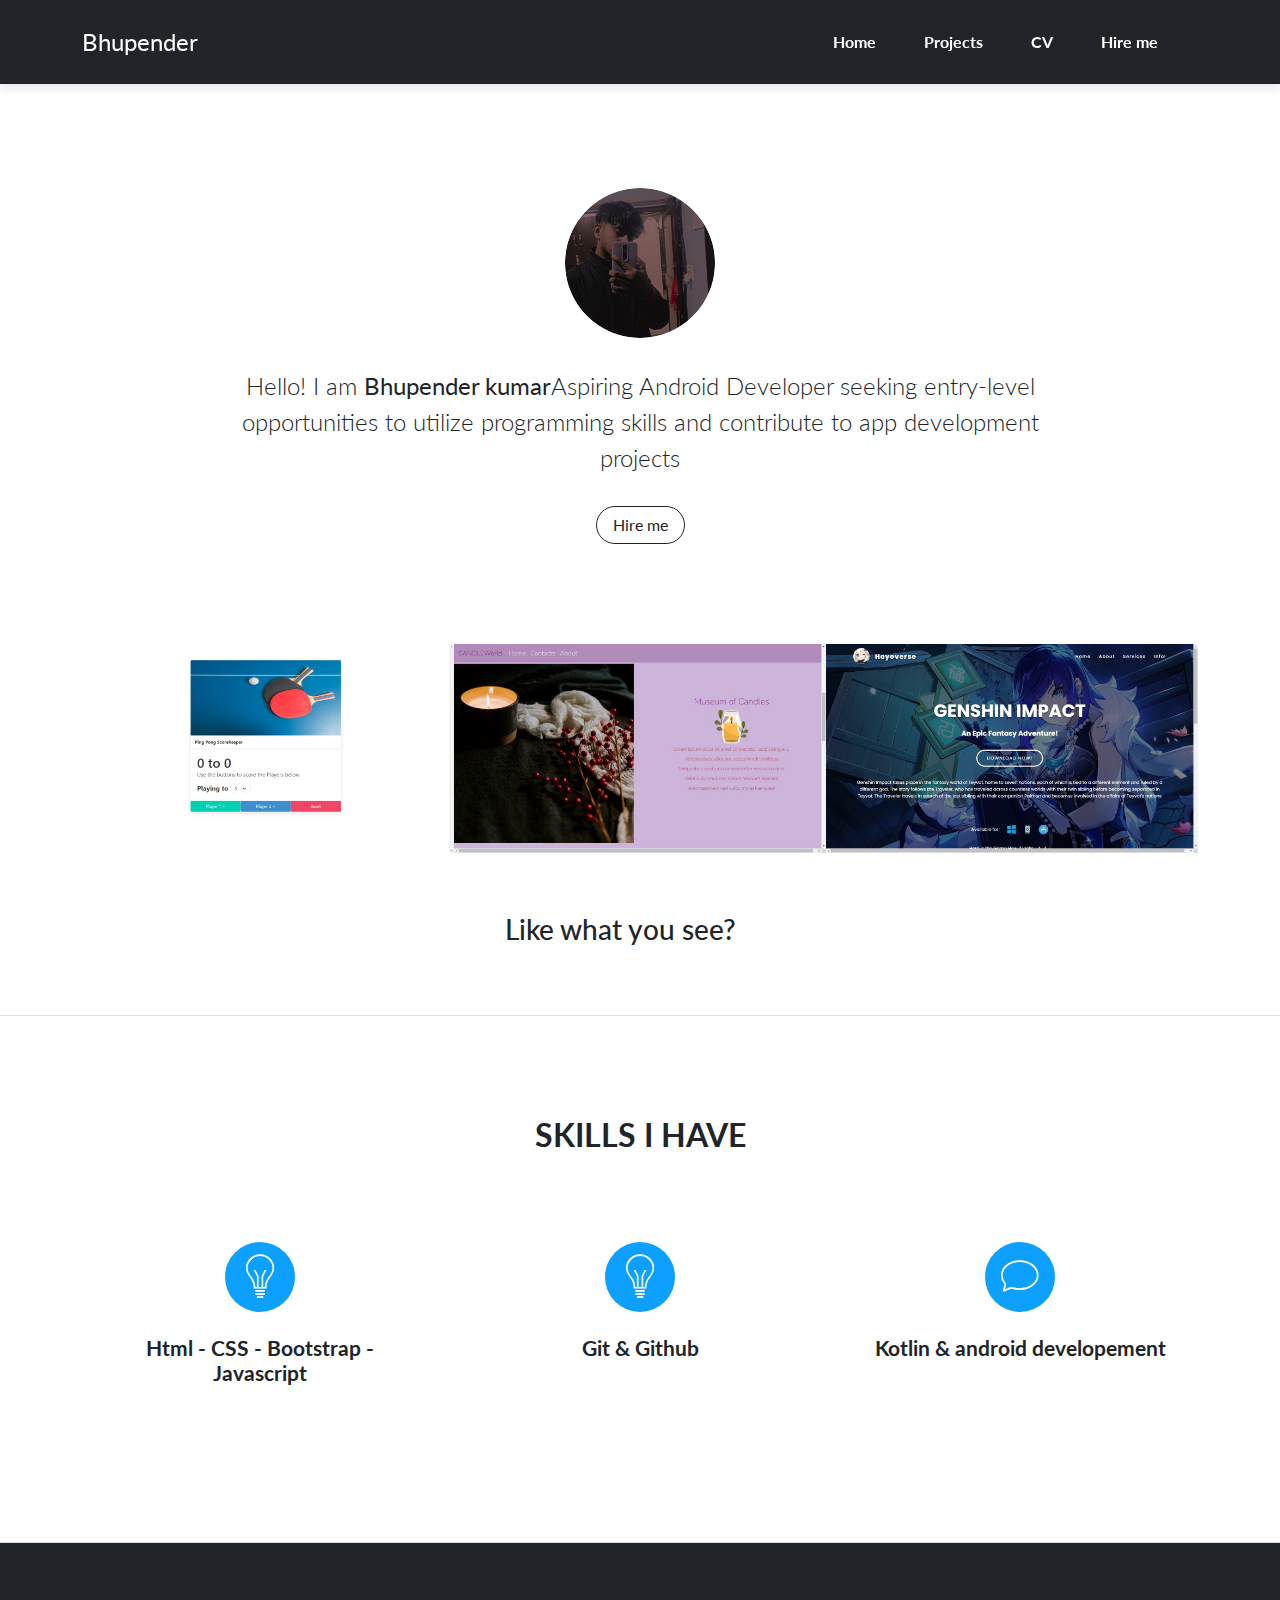
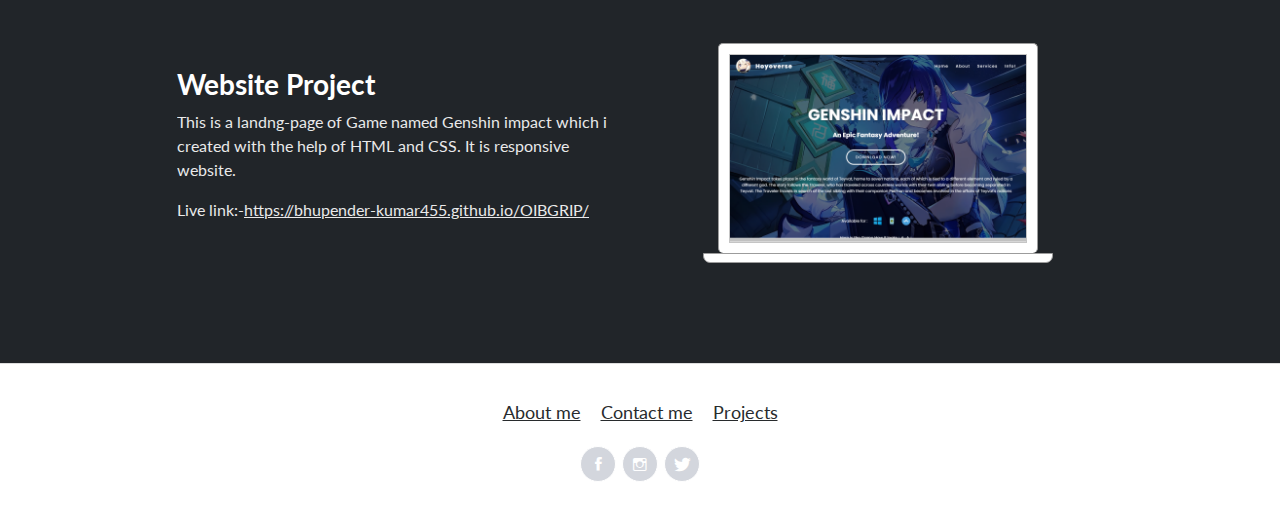
<file: index.html>
<!DOCTYPE html>
<html>

<head>
    <meta charset="utf-8">
    <meta name="viewport" content="width=device-width, initial-scale=1.0, shrink-to-fit=no">
    <title>My-PortFolio</title>
    <link rel="stylesheet" href="assets/bootstrap/css/bootstrap.min.css">
    <link rel="stylesheet" href="https://fonts.googleapis.com/css?family=Lato:300,400,700&amp;display=swap">
    <link rel="stylesheet" href="assets/fonts/ionicons.min.css">
    <link rel="stylesheet" href="assets/css/pikaday.min.css">
</head>

<body>
    <nav class="navbar navbar-dark navbar-expand-lg fixed-top bg-dark portfolio-navbar ">
        <div class="container"><a class="navbar-brand logo" href="#">Bhupender</a><button data-bs-toggle="collapse"
                class="navbar-toggler" data-bs-target="#navbarNav"><span class="visually-hidden">Toggle
                    navigation</span><span class="navbar-toggler-icon"></span></button>
            <div class="collapse navbar-collapse" id="navbarNav">
                <ul class="navbar-nav ms-auto">
                    <li class="nav-item"><a class="nav-link active" href="index.html">Home</a></li>
                    <li class="nav-item"><a class="nav-link" href="projects-grid-cards.html">Projects</a></li>
                    <li class="nav-item"><a class="nav-link" href="cv.html">CV</a></li>
                    <li class="nav-item"><a class="nav-link" href="https://www.linkedin.com/in/bhupender-kumar-06b368237/">Hire me</a></li>
                </ul>
            </div>
        </div>
    </nav>
    <main class="page landing-page">
        <section class="portfolio-block block-intro">
            <div class="container">
                <div class="avatar" style="background-image: url(&quot;assets/img/avatars/avatar.jpg&quot;);"></div>
                <div class="about-me">
                    <p>Hello! I am <strong>Bhupender kumar</strong>Aspiring Android Developer seeking entry-level opportunities to utilize programming skills and contribute to app development projects</p><a class="btn btn-outline-dark" role="button"
                        href="https://www.linkedin.com/in/bhupender-kumar-06b368237/">Hire me</a>
                </div>
            </div>
        </section>
        <section class="portfolio-block photography">
            <div class="container">
                <div class="row g-0">
                    <div class="col-md-6 col-lg-4 item zoom-on-hover"><a href="#"><img class="img-fluid image "
                                src="assets/img/SS/image1.jpg"></a></div>
                    <div class="col-md-6 col-lg-4 item zoom-on-hover"><a href="#"><img class="img-fluid image"
                                src="assets/img/SS/image2.jpg"></a></div>
                    <div class="col-md-6 col-lg-4 item zoom-on-hover"><a href="#"><img class="img-fluid image"
                                src="assets/img/tech/image6.png"></a></div>
                </div>
            </div>
        </section>
        <section class="portfolio-block call-to-action border-bottom">
            <div class="container">
                <div class="d-flex justify-content-center align-items-center content">
                    <h3>Like what you see?</h3>
                </div>
            </div>
        </section>
        <section class="portfolio-block skills">
            <div class="container">
                <div class="heading">
                    <h2> Skills I Have</h2>
                </div>
                <div class="row">
                    <div class="col-md-4">
                        <div class="card special-skill-item border-0">
                            <div class="card-header bg-transparent border-0"><i
                                    class="icon ion-ios-lightbulb-outline"></i>
                            </div>
                            <div class="card-body">
                                <h3 class="card-title">Html - CSS - Bootstrap - Javascript</h3>
                            </div>
                        </div>
                    </div>
                    <div class="col-md-4">
                        <div class="card special-skill-item border-0">
                            <div class="card-header bg-transparent border-0"><i
                                    class="icon ion-ios-lightbulb-outline"></i></div>
                            <div class="card-body">
                                <h3 class="card-title">Git & Github</h3>

                            </div>
                        </div>
                    </div>
                    <div class="col-md-4">
                        <div class="card special-skill-item border-0">
                            <div class="card-header bg-transparent border-0"><i
                                    class="icon ion-ios-chatbubble-outline"></i>
                            </div>
                            <div class="card-body">
                                <h3 class="card-title"> Kotlin & android developement</h3>
                            </div>
                        </div>
                    </div>
                </div>
            </div>
        </section>
    </main>
    <section class="portfolio-block website bg-dark">
        <div class="container">
            <div class="row align-items-center">
                <div class="col-md-12 col-lg-5 offset-lg-1 text-white">
                    <h3>Website Project</h3>
                    <p>This is a landng-page of Game named Genshin impact which i created with the help of HTML and
                        CSS. It is responsive website.</p>
                    <p> Live link:-<a class="text-white"
                            href="https://bhupender-kumar455.github.io/OIBGRIP/">https://bhupender-kumar455.github.io/OIBGRIP/</a>
                    </p>
                </div>
                <div class="col-md-12 col-lg-5">
                    <div class="portfolio-laptop-mockup">
                        <div class="screen">
                            <div class="screen-content"
                                style="background-image: url(&quot;assets/img/tech/image6.png&quot;);"></div>
                        </div>
                        <div class="keyboard"></div>
                    </div>
                </div>
            </div>
        </div>
    </section>
    <footer class="page-footer">
        <div class="container">
            <div class="links"><a href="#">About me</a><a href="#">Contact me</a><a href="#">Projects</a></div>
            <div class="social-icons"><a href="#"><i class="icon ion-social-facebook"></i></a><a href="#"><i
                        class="icon ion-social-instagram-outline"></i></a><a href="#"><i
                        class="icon ion-social-twitter"></i></a></div>
        </div>
    </footer>
    <script src="assets/bootstrap/js/bootstrap.min.js"></script>
    <script src="assets/js/pikaday.min.js"></script>
    <script src="assets/js/theme.js"></script>
</body>

</html>
</file>
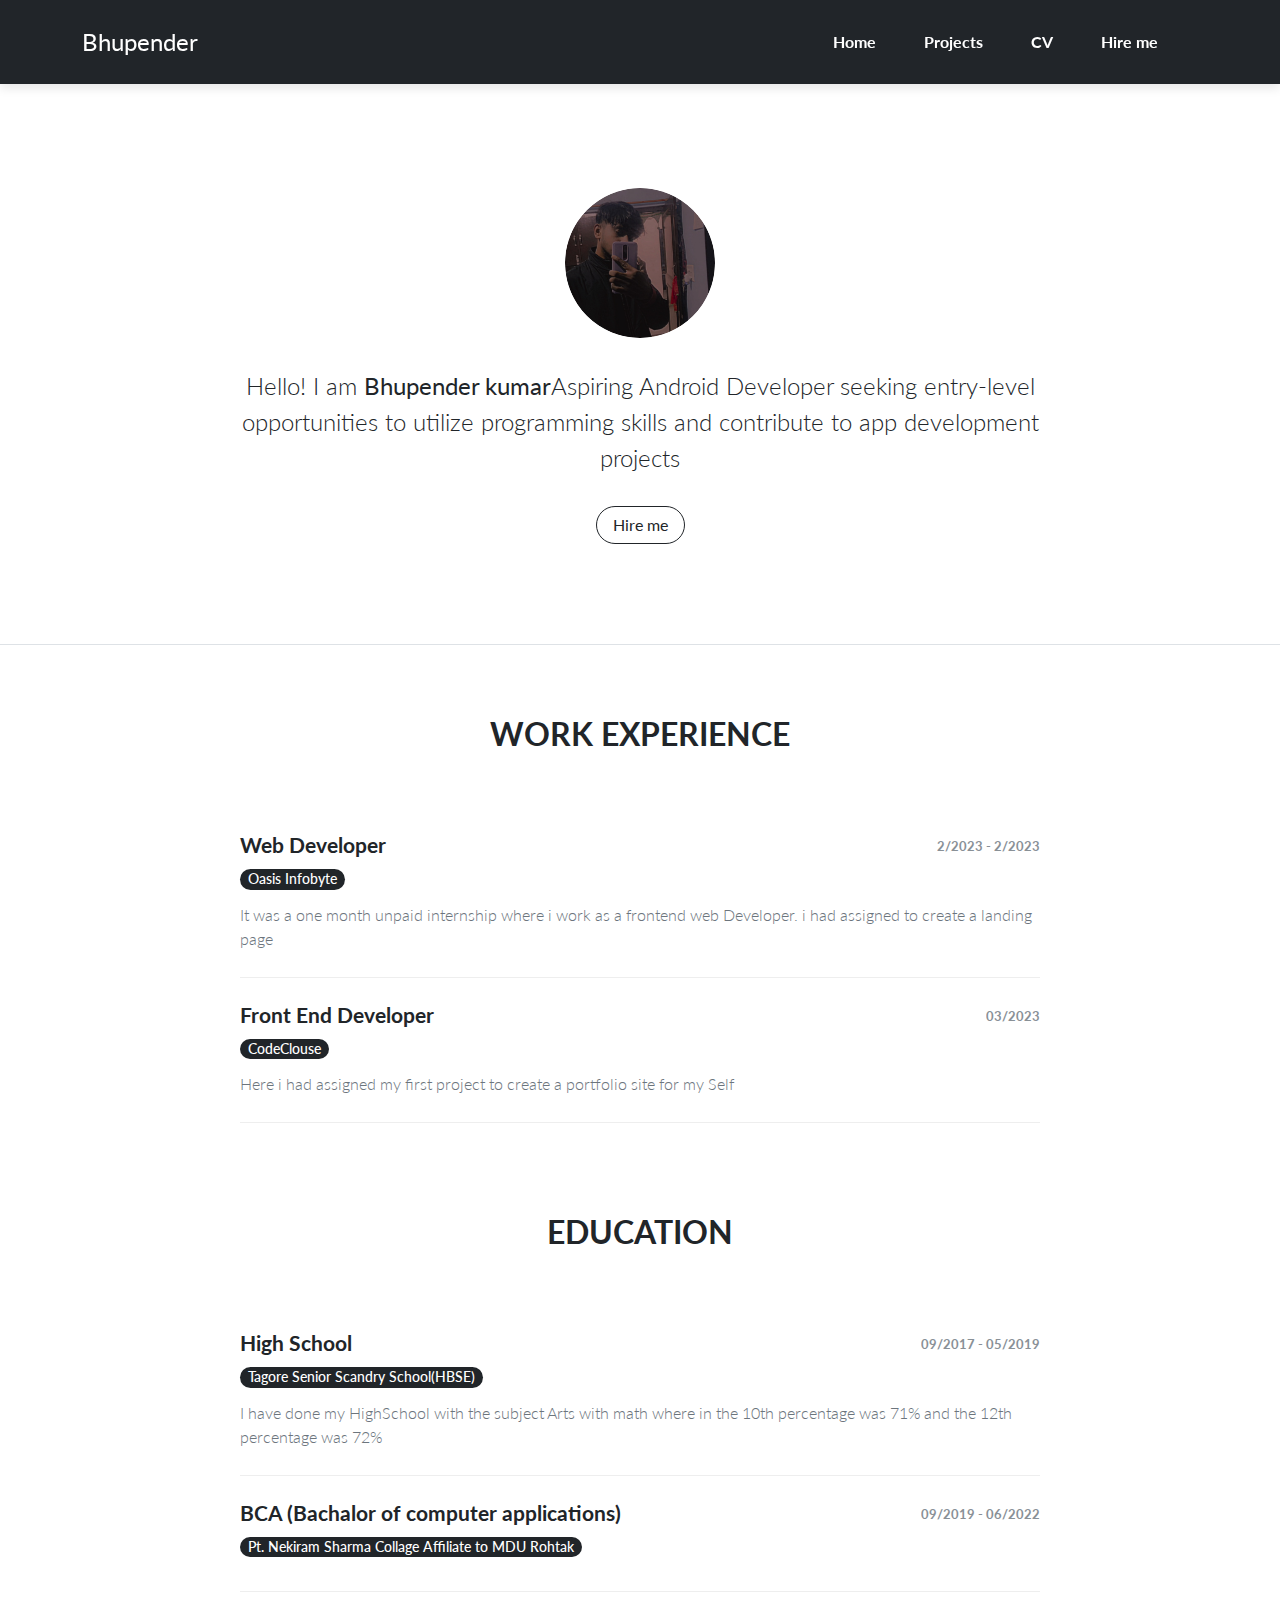
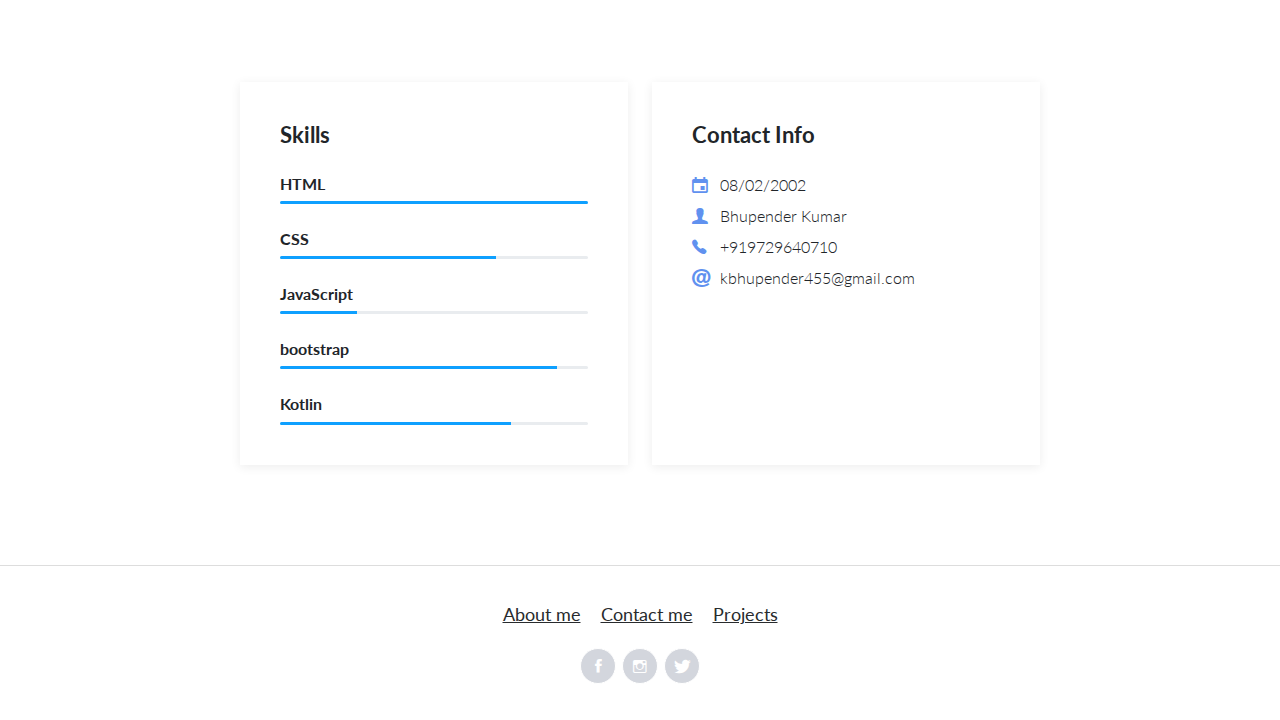
<file: cv.html>
<!DOCTYPE html>
<html>

<head>
    <meta charset="utf-8">
    <meta name="viewport" content="width=device-width, initial-scale=1.0, shrink-to-fit=no">
    <title>CV - Brand</title>
    <link rel="stylesheet" href="assets/bootstrap/css/bootstrap.min.css">
    <link rel="stylesheet" href="https://fonts.googleapis.com/css?family=Lato:300,400,700&amp;display=swap">
    <link rel="stylesheet" href="assets/fonts/ionicons.min.css">
    <link rel="stylesheet" href="assets/css/pikaday.min.css">
</head>

<body>
    <nav class="navbar navbar-dark navbar-expand-lg fixed-top bg-dark portfolio-navbar ">
        <div class="container"><a class="navbar-brand logo" href="#">Bhupender</a><button data-bs-toggle="collapse"
                class="navbar-toggler" data-bs-target="#navbarNav"><span class="visually-hidden">Toggle
                    navigation</span><span class="navbar-toggler-icon"></span></button>
            <div class="collapse navbar-collapse" id="navbarNav">
                <ul class="navbar-nav ms-auto">
                    <li class="nav-item"><a class="nav-link" href="index.html">Home</a></li>
                    <li class="nav-item"><a class="nav-link" href="projects-grid-cards.html">Projects</a></li>
                    <li class="nav-item"><a class="nav-link active" href="cv.html">CV</a></li>
                    <li class="nav-item"><a class="nav-link" href="https://www.linkedin.com/in/bhupender-kumar-06b368237/">Hire me</a></li>
                </ul>
            </div>
        </div>
    </nav>
    <main class="page cv-page">
        <section class="portfolio-block block-intro border-bottom">
            <div class="container">
                <div class="avatar" style="background-image: url(&quot;assets/img/avatars/avatar.jpg&quot;);"></div>
                <div class="about-me">
                    <p>Hello! I am <strong>Bhupender kumar</strong>Aspiring Android Developer seeking entry-level opportunities to utilize programming skills and contribute to app development projects</p><a
                        class="btn btn-outline-dark" role="button" href="#">Hire me</a>
                </div>
            </div>
        </section>
        <section class="portfolio-block cv">
            <div class="container">
                <div class="work-experience group">
                    <div class="heading">
                        <h2 class="text-center">Work Experience</h2>
                    </div>
                    <div class="item">
                        <div class="row">
                            <div class="col-md-6">
                                <h3>Web Developer</h3>
                                <h4 class="organization text-bg-dark">Oasis Infobyte</h4>
                            </div>
                            <div class="col-md-6"><span class="period">2/2023 - 2/2023</span></div>
                        </div>
                        <p class="text-muted">It was a one month unpaid internship where i work as a frontend web
                            Developer. i had assigned to create a landing page </p>
                    </div>
                    <div class="item">
                        <div class="row">
                            <div class="col-6">
                                <h3>Front End Developer</h3>
                                <h4 class="organization text-bg-dark">CodeClouse</h4>
                            </div>
                            <div class="col-md-6"><span class="period">03/2023</span></div>
                        </div>
                        <p class="text-muted">Here i had assigned my first project to create a portfolio site for my
                            Self</p>
                    </div>

                    <div class="education group">
                        <div class="heading">
                            <h2 class="text-center">Education</h2>
                        </div>
                        <div class="item">
                            <div class="row">
                                <div class="col-md-6">
                                    <h3>High School</h3>
                                    <h4 class="organization text-bg-dark">Tagore Senior Scandry School(HBSE)</h4>
                                </div>
                                <div class="col-6"><span class="period">09/2017 - 05/2019</span></div>
                            </div>
                            <p class="text-muted">I have done my HighSchool with the subject Arts with math where in the
                                10th percentage was 71% and the 12th percentage was 72%</p>
                        </div>
                        <div class="item">
                            <div class="row">
                                <div class="col-md-6">
                                    <h3>BCA (Bachalor of computer applications)</h3>
                                    <h4 class="organization text-bg-dark">Pt. Nekiram Sharma Collage Affiliate to MDU
                                        Rohtak </h4>
                                </div>
                                <div class="col-md-6"><span class="period">09/2019 - 06/2022</span></div>
                            </div>
                            <p class="text-muted"></p>
                        </div>
                    </div>
                    <div class="group">
                        <div class="row">
                            <div class="col-md-6">
                                <div class="skills portfolio-info-card">
                                    <h2>Skills</h2>
                                    <h3>HTML</h3>
                                    <div class="progress">
                                        <div class="progress-bar" aria-valuenow="100" aria-valuemin="0"
                                            aria-valuemax="100" style="width: 100%;"><span
                                                class="visually-hidden">100%</span></div>
                                    </div>
                                    <h3>CSS</h3>
                                    <div class="progress">
                                        <div class="progress-bar" aria-valuenow="90" aria-valuemin="0"
                                            aria-valuemax="100" style="width: 70%;"><span
                                                class="visually-hidden">90%</span></div>
                                    </div>
                                    <h3>JavaScript</h3>
                                    <div class="progress">
                                        <div class="progress-bar" aria-valuenow="30" aria-valuemin="0"
                                            aria-valuemax="100" style="width: 25%;"><span
                                                class="visually-hidden">80%</span></div>
                                    </div>

                                    <h3>bootstrap</h3>
                                    <div class="progress">
                                        <div class="progress-bar" aria-valuenow="90" aria-valuemin="0"
                                            aria-valuemax="100" style="width: 90%;"><span
                                                class="visually-hidden">90%</span></div>
                                    </div>

                                    <h3>Kotlin</h3>
                                    <div class="progress">
                                        <div class="progress-bar" aria-valuenow="75" aria-valuemin="0"
                                            aria-valuemax="100" style="width: 75%;"><span
                                                class="visually-hidden">75%</span></div>
                                    </div>
                                </div>
                            </div>
                            <div class="col-md-6">
                                <div class="contact-info portfolio-info-card">
                                    <h2>Contact Info</h2>
                                    <div class="row">
                                        <div class="col-1"><i class="icon ion-android-calendar icon"></i></div>
                                        <div class="col-9"><span>08/02/2002</span></div>
                                    </div>
                                    <div class="row">
                                        <div class="col-1"><i class="icon ion-person icon"></i></div>
                                        <div class="col-9"><span>Bhupender Kumar</span></div>
                                    </div>
                                    <div class="row">
                                        <div class="col-1"><i class="icon ion-ios-telephone icon"></i></div>
                                        <div class="col-9"><span>+919729640710</span></div>
                                    </div>
                                    <div class="row">
                                        <div class="col-1"><i class="icon ion-at icon"></i></div>
                                        <div class="col-9"><span>kbhupender455@gmail.com</span></div>
                                    </div>
                                </div>
                            </div>
                        </div>
                    </div>

                </div>
        </section>
    </main>
    <footer class="page-footer">
        <div class="container">
            <div class="links"><a href="#">About me</a><a href="#">Contact me</a><a href="#">Projects</a></div>
            <div class="social-icons"><a href="#"><i class="icon ion-social-facebook"></i></a><a href="#"><i
                        class="icon ion-social-instagram-outline"></i></a><a href="#"><i
                        class="icon ion-social-twitter"></i></a></div>
        </div>
    </footer>
    <script src="assets/bootstrap/js/bootstrap.min.js"></script>
    <script src="assets/js/pikaday.min.js"></script>
    <script src="assets/js/theme.js"></script>
</body>

</html>
</file>
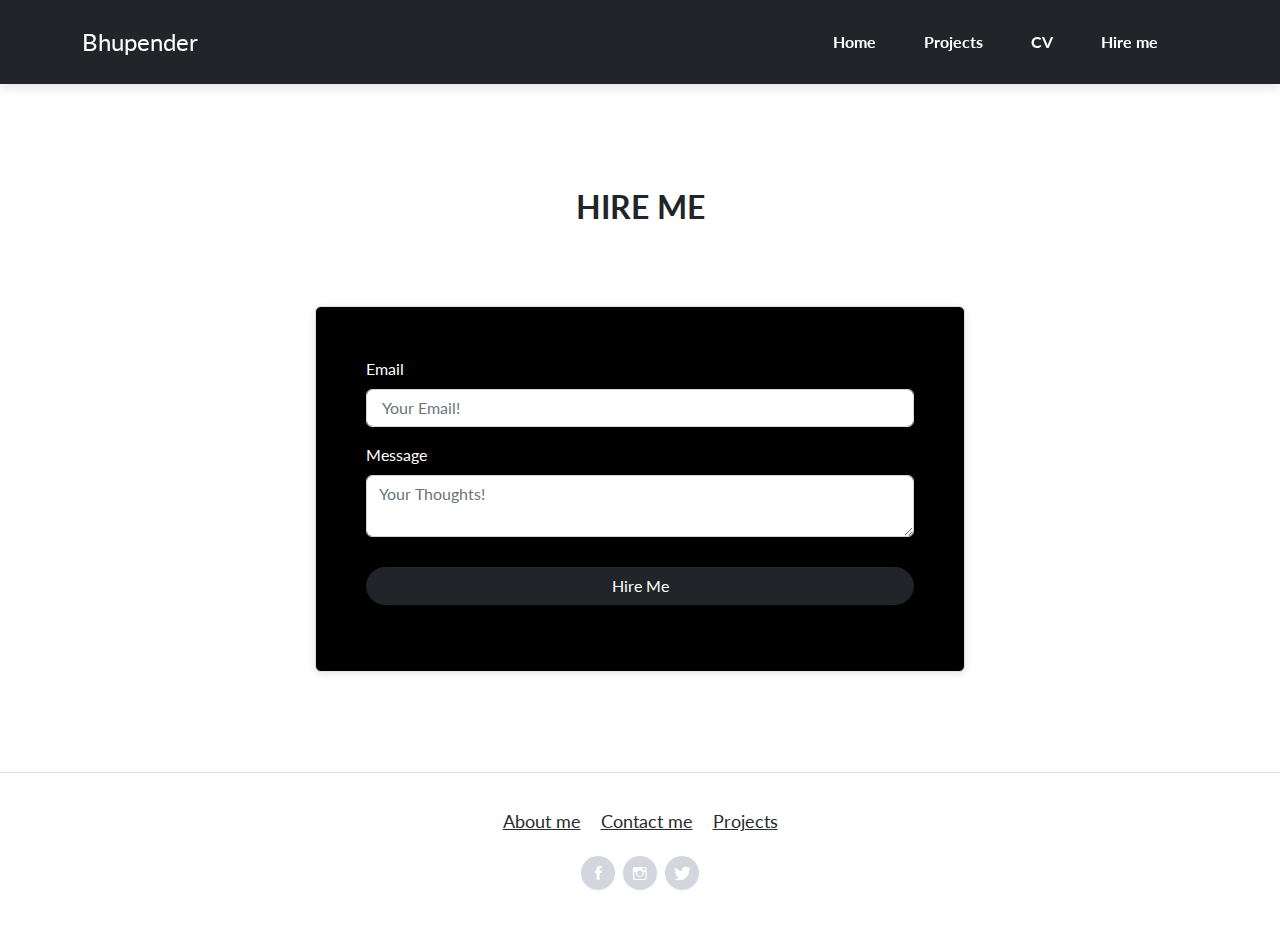
<file: hire-me.html>
<!DOCTYPE html>
<html>

<head>
    <meta charset="utf-8">
    <meta name="viewport" content="width=device-width, initial-scale=1.0, shrink-to-fit=no">
    <title>Hire me - Brand</title>
    <link rel="stylesheet" href="assets/bootstrap/css/bootstrap.min.css">
    <link rel="stylesheet" href="https://fonts.googleapis.com/css?family=Lato:300,400,700&amp;display=swap">
    <link rel="stylesheet" href="assets/fonts/ionicons.min.css">
    <link rel="stylesheet" href="assets/css/pikaday.min.css">
</head>

<body>
    <nav class="navbar navbar-dark navbar-expand-lg fixed-top bg-dark portfolio-navbar ">
        <div class="container"><a class="navbar-brand logo" href="#">Bhupender</a><button data-bs-toggle="collapse"
                class="navbar-toggler" data-bs-target="#navbarNav"><span class="visually-hidden">Toggle
                    navigation</span><span class="navbar-toggler-icon"></span></button>
            <div class="collapse navbar-collapse" id="navbarNav">
                <ul class="navbar-nav ms-auto">
                    <li class="nav-item"><a class="nav-link" href="index.html">Home</a></li>
                    <li class="nav-item"><a class="nav-link" href="projects-grid-cards.html">Projects</a></li>
                    <li class="nav-item"><a class="nav-link" href="cv.html">CV</a></li>
                    <li class="nav-item"><a class="nav-link active" href="hire-me.html">Hire me</a></li>
                </ul>
            </div>
        </div>
    </nav>
    <main class="page hire-me-page">
        <section class="portfolio-block hire-me">
            <div class="container">
                <div class="heading">
                    <h2>Hire Me</h2>
                </div>
                <form class="bg-black border rounded">
                    <div class="mb-3"><label class="form-label text-white" for="email">Email</label><input
                            class="form-control" type="email" id="email" placeholder=" Your Email!"></div>
                    <div class="mb-3"><label class="form-label text-white" for="message">Message</label><textarea
                            class="form-control" id="message" placeholder="Your Thoughts!"></textarea></div>
                    <div class="mb-3">

                        <div class="col-md-12 button"><button class="btn btn-dark d-block w-100" type="submit">Hire
                                Me</button></div>

                    </div>
                </form>
            </div>
        </section>
    </main>
    <footer class="page-footer">
        <div class="container">
            <div class="links"><a href="#">About me</a><a href="#">Contact me</a><a href="#">Projects</a></div>
            <div class="social-icons"><a href="#"><i class="icon ion-social-facebook"></i></a><a href="#"><i
                        class="icon ion-social-instagram-outline"></i></a><a href="#"><i
                        class="icon ion-social-twitter"></i></a></div>
        </div>
    </footer>
    <script src="assets/bootstrap/js/bootstrap.min.js"></script>
    <script src="assets/js/pikaday.min.js"></script>
    <script src="assets/js/theme.js"></script>
</body>

</html>
</file>
<file: assets/css/pikaday.min.css>
.pika-single {
  z-index: 9999;
  display: block;
  position: relative;
  color: #333;
  background: #fff;
  border: 1px solid #ccc;
  border-bottom-color: #bbb;
  font-family: "Helvetica Neue", Helvetica, Arial, sans-serif;
}

.pika-single:after,
.pika-single:before {
  content: " ";
  display: table;
}

.pika-single:after {
  clear: both;
}

.pika-single.is-hidden {
  display: none;
}

.pika-single.is-bound {
  position: absolute;
  box-shadow: 0 5px 15px -5px rgba(0, 0, 0, .5);
}

.pika-lendar {
  float: left;
  width: 240px;
  margin: 8px;
}

.pika-title {
  position: relative;
  text-align: center;
}

.pika-label {
  display: inline-block;
  position: relative;
  z-index: 9999;
  overflow: hidden;
  margin: 0;
  padding: 5px 3px;
  font-size: 14px;
  line-height: 20px;
  font-weight: 700;
  background-color: #fff;
}

.pika-title select {
  cursor: pointer;
  position: absolute;
  z-index: 9998;
  margin: 0;
  left: 0;
  top: 5px;
  opacity: 0;
}

.pika-next,
.pika-prev {
  display: block;
  cursor: pointer;
  position: relative;
  outline: 0;
  border: 0;
  padding: 0;
  width: 20px;
  height: 30px;
  text-indent: 20px;
  white-space: nowrap;
  overflow: hidden;
  background-color: transparent;
  background-position: center center;
  background-repeat: no-repeat;
  background-size: 75% 75%;
  opacity: .5;
}

.pika-next:hover,
.pika-prev:hover {
  opacity: 1;
}

.is-rtl .pika-next,
.pika-prev {
  float: left;
  background-image: url([data-uri]);
}

.is-rtl .pika-prev,
.pika-next {
  float: right;
  background-image: url([data-uri]);
}

.pika-next.is-disabled,
.pika-prev.is-disabled {
  cursor: default;
  opacity: .2;
}

.pika-select {
  display: inline-block;
}

.pika-table {
  width: 100%;
  border-collapse: collapse;
  border-spacing: 0;
  border: 0;
}

.pika-table td,
.pika-table th {
  width: 14.285714285714286%;
  padding: 0;
}

.pika-table th {
  color: #999;
  font-size: 12px;
  line-height: 25px;
  font-weight: 700;
  text-align: center;
}

.pika-button {
  cursor: pointer;
  display: block;
  box-sizing: border-box;
  -moz-box-sizing: border-box;
  outline: 0;
  border: 0;
  margin: 0;
  width: 100%;
  padding: 5px;
  color: #666;
  font-size: 12px;
  line-height: 15px;
  text-align: right;
  background: #f5f5f5;
}

.pika-week {
  font-size: 11px;
  color: #999;
}

.is-today .pika-button {
  color: #3af;
  font-weight: 700;
}

.has-event .pika-button,
.is-selected .pika-button {
  color: #fff;
  font-weight: 700;
  background: #3af;
  box-shadow: inset 0 1px 3px #178fe5;
  border-radius: 3px;
}

.has-event .pika-button {
  background: #005da9;
  box-shadow: inset 0 1px 3px #0076c9;
}

.is-disabled .pika-button,
.is-inrange .pika-button {
  background: #d5e9f7;
}

.is-startrange .pika-button {
  color: #fff;
  background: #6cb31d;
  box-shadow: none;
  border-radius: 3px;
}

.is-endrange .pika-button {
  color: #fff;
  background: #3af;
  box-shadow: none;
  border-radius: 3px;
}

.is-disabled .pika-button {
  pointer-events: none;
  cursor: default;
  color: #999;
  opacity: .3;
}

.is-outside-current-month .pika-button {
  color: #999;
  opacity: .3;
}

.is-selection-disabled {
  pointer-events: none;
  cursor: default;
}

.pika-button:hover,
.pika-row.pick-whole-week:hover .pika-button {
  color: #fff;
  background: #ff8000;
  box-shadow: none;
  border-radius: 3px;
}

.pika-table abbr {
  border-bottom: none;
  cursor: help;
}

/* # sourceMappingURL=pikaday.min.css.map */
</file>
